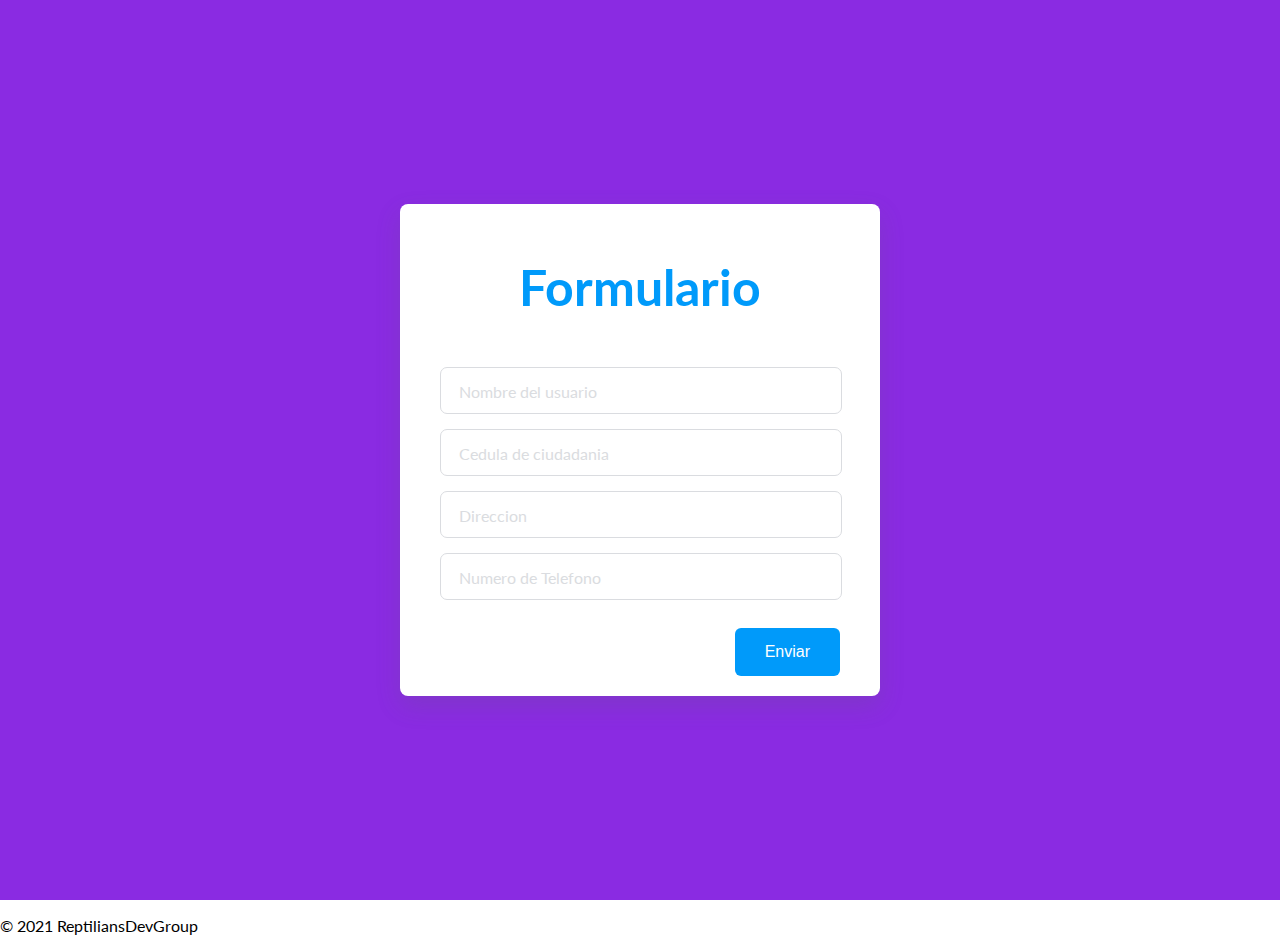
<file: formulario/html/index.html>
<!-- Formulario de datos personales escrito por Maicon -->
<!DOCTYPE html>
<html lang="en">
<head>
    <meta charset="UTF-8">
    <meta http-equiv="X-UA-Compatible" content="IE=edge">
    <meta name="viewport" content="width=device-width, initial-scale=1.0">
    <link href="styles.css" rel="stylesheet">
    <title>Formulario Proyecto</title>
</head>
<body>
    <div class="c_formulario">
        <section action="" class="p_formulario">
          <h1 class="t_formulario">Formulario</h1>
    
          <article class="contenedor">
            <input type="text" class="registro" placeholder="a">
            <label for="" class="d_ingreso">Nombre del usuario</label>
          </article>
    
          <article class="contenedor">
            <input type="text" class="registro" placeholder="a">
            <label for="" class="d_ingreso">Cedula de ciudadania</label>
          </article>
    
          <article class="contenedor">
            <input type="text" class="registro" placeholder="a">
            <label for="" class="d_ingreso">Direccion</label>
          </article>
    
          <article class="contenedor">
            <input type="text" class="registro" placeholder="a">
            <label for="" class="d_ingreso">Numero de Telefono</label>
          </article>
    
          <input type="submit" class="b_envio" value="Enviar">
        </section>
      </div>
  <footer>
       <p>&copy; 2021 ReptiliansDevGroup</p>
  </footer>
</body>
</html>
</file>
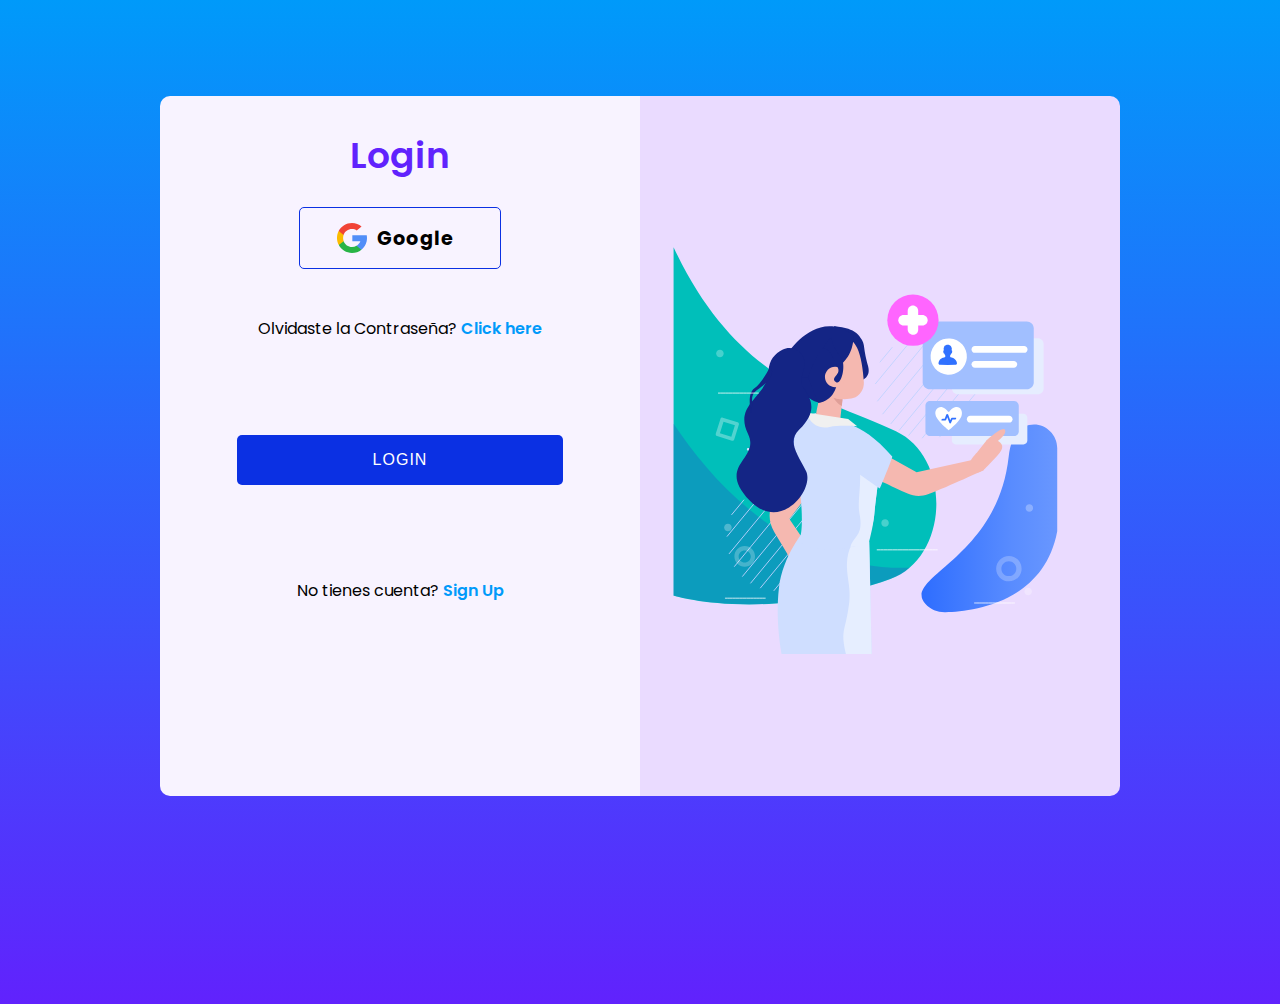
<file: src/Login.html>
<!DOCTYPE html>
<html lang="en">
<head>
    <meta charset="UTF-8">
    <meta http-equiv="X-UA-Compatible" content="IE=edge">
    <meta name="viewport" content="width=device-width, initial-scale=1.0">
    <link rel="stylesheet" href="css/styleindex.css">
    <title>Login</title>
</head>
<body>
    <div class="login-container">
        <div class="login-info-container">
            <h1 class="title">Login</h1>
            <div class="social-login">
                <div class="social-login-element">
                    <img src="./Images/google.svg" alt="google-image">
                    <span>Google</span>
                </div>
            </div>
            <form class="inputs-container">
                <p>Olvidaste la Contraseña? <span class="span">Click here</span></p>
                <button class="btn">login</button>
                <p>No tienes cuenta? <span class="span">Sign Up</span></p>
            </form>
        </div>
        <img class="image-container" src="./Images/login.svg" alt="">
    </div>
</body>
</html>
</file>
<file: formulario/html/styles.css>
@import url('https://fonts.googleapis.com/css?family=lato&display=swap');

body {
  box-sizing: border-box;
  margin: 0;
  padding: 0;
  background-color: white;
  font-family: "lato", sans-serif;
}

.c_formulario {
  display: flex;
  justify-content: center;
  align-items: center;
  height: 100vh;
  text-align:center;
  background-color:  #8a2be2;
  ;
}

.p_formulario {
  background-color: white;
  width: 400px;
  border-radius: 8px;
  padding: 20px 40px;
  box-shadow: 0 10px 25px rgba(92, 99, 105, .2);
}

.t_formulario {
  font-size: 50px;
  margin-bottom: 50px;
  color: #009afa
}

.contenedor {
  position: relative;
  height: 45px;
  width: 90%;
  margin-bottom: 17px;
}

.registro {
  position: absolute;
  top: 0px;
  left: 0px;
  height: 100%;
  width: 100%;
  border: 1px solid #DADCE0;
  border-radius: 7px;
  font-size: 16px;
  padding: 0 20px;
  outline: none;
  background: none;
  z-index: 1;
}

::placeholder {
  color: transparent;
}

.d_ingreso {
  position: absolute;
  top: 15px;
  left: 15px;
  padding: 0 4px;
  background-color: white;
  color: #DADCE0;
  font-size: 16px;
  transition: 0.5s;
  z-index: 0;
}

.b_envio {
  display: block;
  margin-left: auto;
  padding: 15px 30px;
  border: none;
  background-color: #009afa;
  color: white;
  border-radius: 6px;
  cursor: pointer;
  font-size: 16px;
  margin-top: 30px;
}

.b_envio:hover {
  background-color: #0b30e3;
  transform: translateY(-2px);
}

.registro:focus + .d_ingreso {
  top: -7px;
  left: 3px;
  z-index: 10;
  font-size: 14px;
  font-weight: 600;
  color: #8a2be2;
}

.registro:focus {
  border: 2px solid purple;
}

.registro:not(:placeholder-shown)+ .d_ingreso {
  top: -7px;
  left: 3px;
  z-index: 10;
  font-size: 14px;
  font-weight: 600;
}
</file>
<file: src/css/styleindex.css>
@import url('https://fonts.googleapis.com/css2?family=Poppins:wght@400;600;700&display=swap');

:root {
    --login-bg:#f8f3ff;
    --title-bg: #6122FD;
    --button-bg: #0B30E3;
    --light-pink: #009AFA;
    --image-bg:  #eadbff ;
}

body {
    height: 100vh;
    font-family: 'Poppins', sans-serif;
    background-image: linear-gradient(to top, #6122FD 0%, #009AFA 100%);
}

.login-container {
    height: 43.75em;
    width: 60em;
    margin: 6em auto;
    border-radius: 10px;
    display: flex;
    justify-content: space-between;
    overflow: hidden;
}

.login-info-container {
    width: 50%;
    display: flex;
    flex-direction: column;
    align-items: center;
    text-align: center;
    padding-top: 0.5rem;
    background-color: var(--login-bg);
}

.image-container {
    padding: 2rem;
    width: 50%;
    background-color: var(--image-bg);
    box-sizing: border-box;
}

.title {
    text-transform: capitalize;
    font-size: 2.25rem;
    font-weight: 600;
    letter-spacing: 1px;
    color: var(--title-bg);
}

.social-login {
    width: 100%;
    display: flex;
    justify-content: space-evenly;
    cursor: pointer;
}

.social-login-element {
    width: 12.5rem;
    height: 3.75rem;
    font-size: 1.2rem;
    font-weight: 700;
    letter-spacing: 0.5px;
    border-radius: 5px;
    border: 1px solid var(--button-bg);
    display: flex;
    justify-content: center;
    align-items: center;
}

.social-login-element img {
    width: 1.875rem;
    height: 1.875rem;
    position: relative;
    top: 0;
    left: -0.625rem;
}

.social-login-element:hover {
    background-color: #fff;
}

.login-info-container > p {
    font-size: 1.25em;
    margin-top: 1.5em;
}

.inputs-container {
    height: 55%;
    width: 85%;
    display: flex;
    flex-direction: column;
    justify-content: space-around;
    align-items: center;
}

.input, .btn {
    width: 90%;
    height: 3.125rem;
    font-size: 1em;
}

.input {
    padding-left: 20px;
    border: none;
    border-radius: 5px;
    font-weight: 600;
    letter-spacing: 1px;
    box-sizing: border-box;
}

.input:hover {
    border: 2px solid var(--button-bg);
}

.btn {
    width: 80%;
    letter-spacing: 1px;
    text-transform: uppercase;
    color: white;
    border: none;
    border-radius: 5px;
    background-color: var(--button-bg);
    cursor: pointer;
}

.inputs-container p {
    margin: 0;
}

.span {
    color: var(--light-pink);
    font-weight: 600;
    cursor: pointer;
}

@media screen and (max-width: 1000px) {
    .login-container {
        width: 70%;
        margin-top: 3rem;
    }
    .login-info-container {
        width: 100%;
        border-radius: 5px;
    }
    
    .image-container {
        display: none;
    }  
}

@media screen and (max-width: 650px) {
    .login-container {
        width: 90%;
    }
}

@media screen and (max-width: 500px) {
    .login-container {
        height: 90%;
    }

    .social-login {
        flex-direction: column;
        align-items: center;
        height: 30%;
    }

    .login-info-container > p {
        margin: 0;
    }
}
</file>
